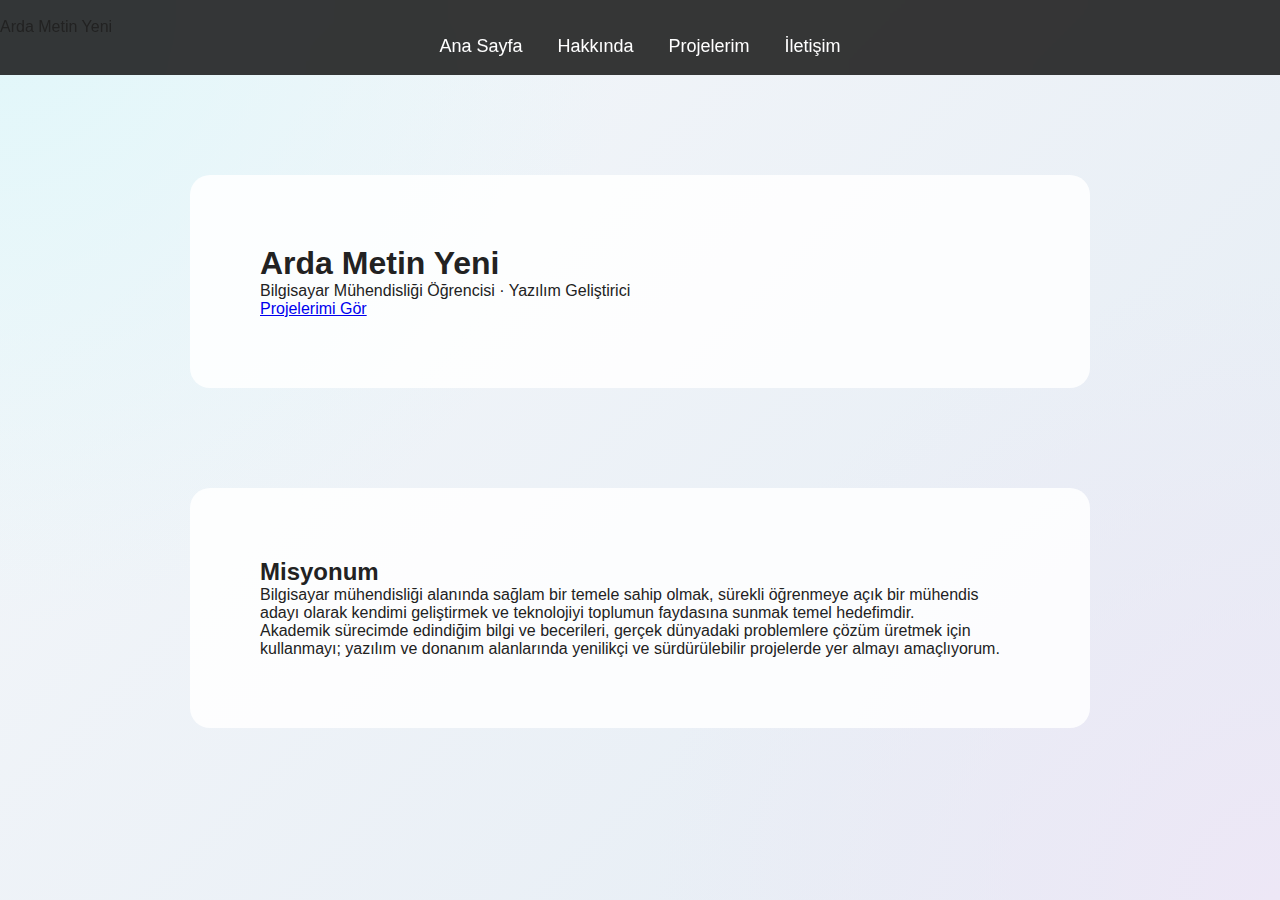
<file: index.html>
<!DOCTYPE html>
<html lang="tr">
<head>
    <meta charset="UTF-8">
    <meta name="viewport" content="width=device-width, initial-scale=1.0">

    <title>Ana Sayfa | Arda Metin Yeni</title>

    <!-- SEO -->
    <meta name="description" content="Arda Metin Yeni kişisel web sitesi. Bilgisayar mühendisliği öğrencisi, yazılım ve web projeleri.">

    <link rel="stylesheet" href="style.css">

    <!-- Font Awesome -->
    <link rel="stylesheet" href="https://cdnjs.cloudflare.com/ajax/libs/font-awesome/6.5.0/css/all.min.css">
</head>
<body>

    <!-- NAVBAR -->
    <nav class="navbar">
        <div class="nav-container">
            <span class="logo">Arda Metin Yeni</span>
            <ul class="nav-links">
                <li><a href="index.html" class="active">Ana Sayfa</a></li>
                <li><a href="hakkinda.html">Hakkında</a></li>
                <li><a href="projeler.html">Projelerim</a></li>
                <li><a href="iletisim.html">İletişim</a></li>
            </ul>
        </div>
    </nav>

    <!-- HERO -->
    <section class="hero">
        <h1>Arda Metin Yeni</h1>
        <p>Bilgisayar Mühendisliği Öğrencisi · Yazılım Geliştirici</p>
        <a href="projeler.html" class="hero-btn">Projelerimi Gör</a>
    </section>

    <!-- MİSYONUM -->
    <section id="misyonum" class="mission-section reveal">
        <div class="container">
            <h2>Misyonum</h2>
            <p>
                Bilgisayar mühendisliği alanında sağlam bir temele sahip olmak,
                sürekli öğrenmeye açık bir mühendis adayı olarak kendimi
                geliştirmek ve teknolojiyi toplumun faydasına sunmak
                temel hedefimdir.
            </p>
            <p>
                Akademik sürecimde edindiğim bilgi ve becerileri, gerçek
                dünyadaki problemlere çözüm üretmek için kullanmayı;
                yazılım ve donanım alanlarında yenilikçi ve sürdürülebilir
                projelerde yer almayı amaçlıyorum.
            </p>
        </div>
    </section>

    <script src="script.js"></script>
</body>
</html>
</file>
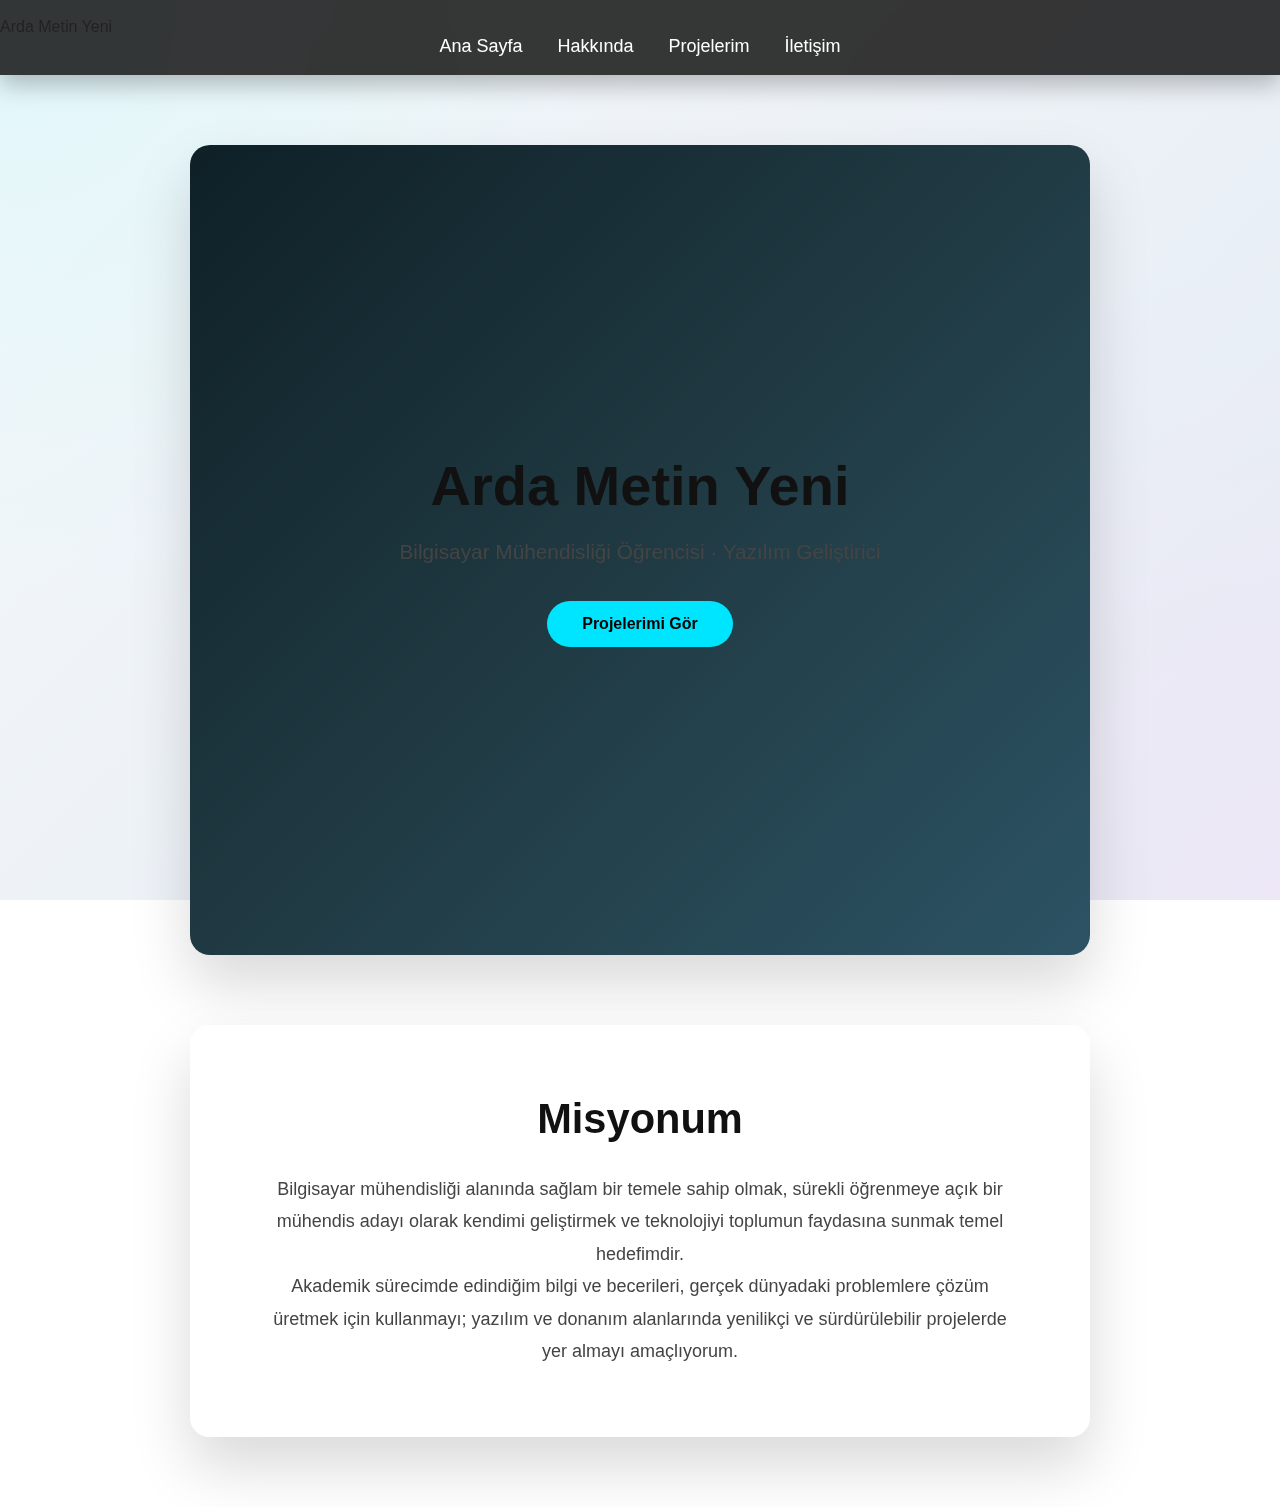
<file: kişisel web sitem/index.html>
<!DOCTYPE html>
<html lang="tr">
<head>
    <meta charset="UTF-8">
    <meta name="viewport" content="width=device-width, initial-scale=1.0">

    <title>Ana Sayfa | Arda Metin Yeni</title>

    <!-- SEO -->
    <meta name="description" content="Arda Metin Yeni kişisel web sitesi. Bilgisayar mühendisliği öğrencisi, yazılım ve web projeleri.">

    <link rel="stylesheet" href="style.css">

    <!-- Font Awesome -->
    <link rel="stylesheet" href="https://cdnjs.cloudflare.com/ajax/libs/font-awesome/6.5.0/css/all.min.css">
</head>
<body>

    <!-- NAVBAR -->
    <nav class="navbar">
        <div class="nav-container">
            <span class="logo">Arda Metin Yeni</span>
            <ul class="nav-links">
                <li><a href="index.html" class="active">Ana Sayfa</a></li>
                <li><a href="hakkinda.html">Hakkında</a></li>
                <li><a href="projeler.html">Projelerim</a></li>
                <li><a href="iletisim.html">İletişim</a></li>
            </ul>
        </div>
    </nav>

    <!-- HERO -->
    <section class="hero">
        <h1>Arda Metin Yeni</h1>
        <p>Bilgisayar Mühendisliği Öğrencisi · Yazılım Geliştirici</p>
        <a href="projeler.html" class="hero-btn">Projelerimi Gör</a>
    </section>

    <!-- MİSYONUM -->
    <section id="misyonum" class="mission-section reveal">
        <div class="container">
            <h2>Misyonum</h2>
            <p>
                Bilgisayar mühendisliği alanında sağlam bir temele sahip olmak,
                sürekli öğrenmeye açık bir mühendis adayı olarak kendimi
                geliştirmek ve teknolojiyi toplumun faydasına sunmak
                temel hedefimdir.
            </p>
            <p>
                Akademik sürecimde edindiğim bilgi ve becerileri, gerçek
                dünyadaki problemlere çözüm üretmek için kullanmayı;
                yazılım ve donanım alanlarında yenilikçi ve sürdürülebilir
                projelerde yer almayı amaçlıyorum.
            </p>
        </div>
    </section>

    <script src="script.js"></script>
</body>
</html>
</file>
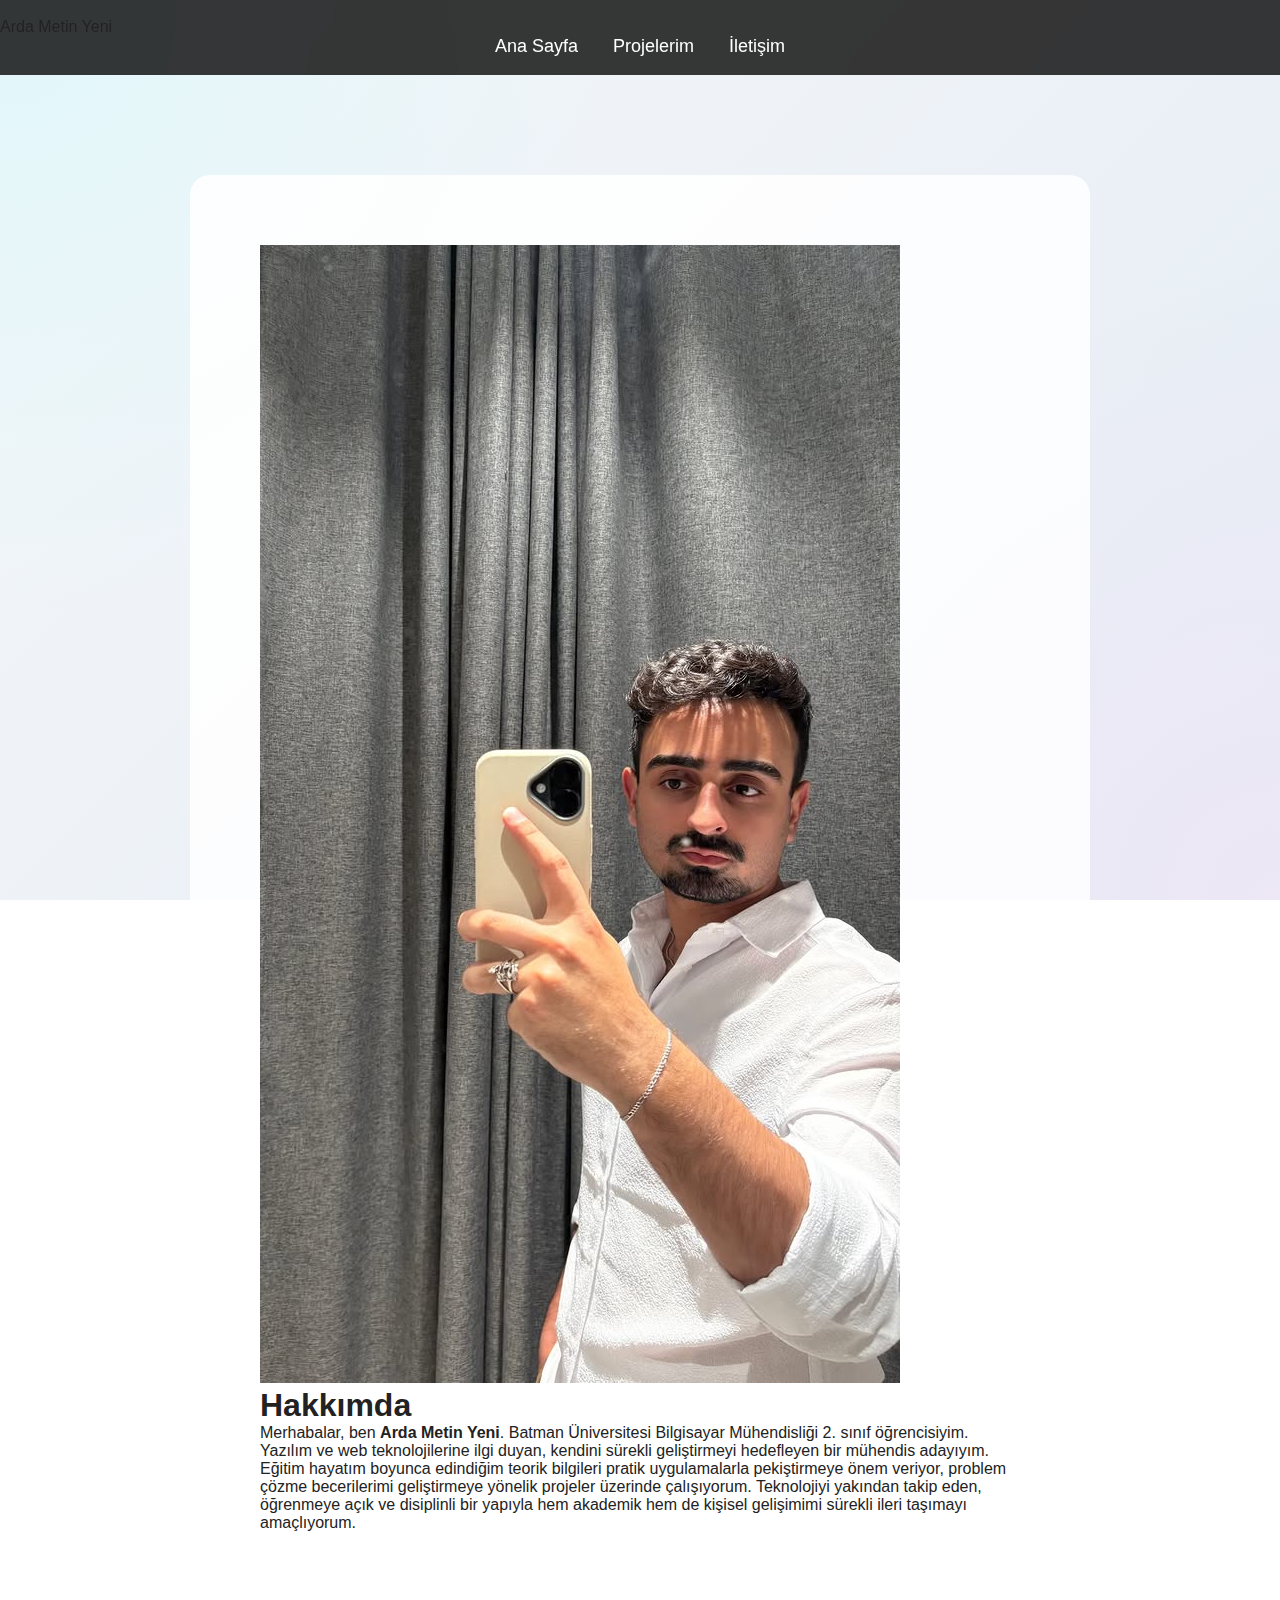
<file: hakkinda.html>
<!DOCTYPE html>
<html lang="tr">
<head>
    <meta charset="UTF-8">
    <meta name="viewport" content="width=device-width, initial-scale=1.0">
    <title>Hakkımda | Arda Metin Yeni</title>

    <!-- SEO -->
    <meta name="description" content="Arda Metin Yeni - Batman Üniversitesi Bilgisayar Mühendisliği öğrencisi. Yazılım ve web teknolojileriyle ilgilenmektedir.">

    <link rel="stylesheet" href="style.css">
</head>
<body>

    <!-- NAVBAR -->
    <nav class="navbar">
        <div class="nav-container">
            <span class="logo">Arda Metin Yeni</span>
            <ul class="nav-links">
                <li><a href="index.html">Ana Sayfa</a></li>
                <li><a href="projeler.html">Projelerim</a></li>
                <li><a href="iletisim.html">İletişim</a></li>
            </ul>
        </div>
    </nav>

    <div class="page-spacer"></div>

    <!-- ABOUT SECTION -->
    <section id="hakkinda" class="reveal">
        <div class="about-container">
            <img src="arda-foto-2.jpg
" alt="Arda Metin Yeni Profil Fotoğrafı" class="profil-resmi">

            <div class="about-text">
                <h1>Hakkımda</h1>
                <p>
                    Merhabalar, ben <strong>Arda Metin Yeni</strong>. Batman Üniversitesi
                    Bilgisayar Mühendisliği 2. sınıf öğrencisiyim. Yazılım ve web
                    teknolojilerine ilgi duyan, kendini sürekli geliştirmeyi hedefleyen
                    bir mühendis adayıyım.
                </p>
                <p>
                    Eğitim hayatım boyunca edindiğim teorik bilgileri pratik uygulamalarla
                    pekiştirmeye önem veriyor, problem çözme becerilerimi geliştirmeye
                    yönelik projeler üzerinde çalışıyorum. Teknolojiyi yakından takip
                    eden, öğrenmeye açık ve disiplinli bir yapıyla hem akademik hem de
                    kişisel gelişimimi sürekli ileri taşımayı amaçlıyorum.
                </p>
            </div>
        </div>
    </section>

    <script src="script.js"></script>
</body>
</html>
</file>
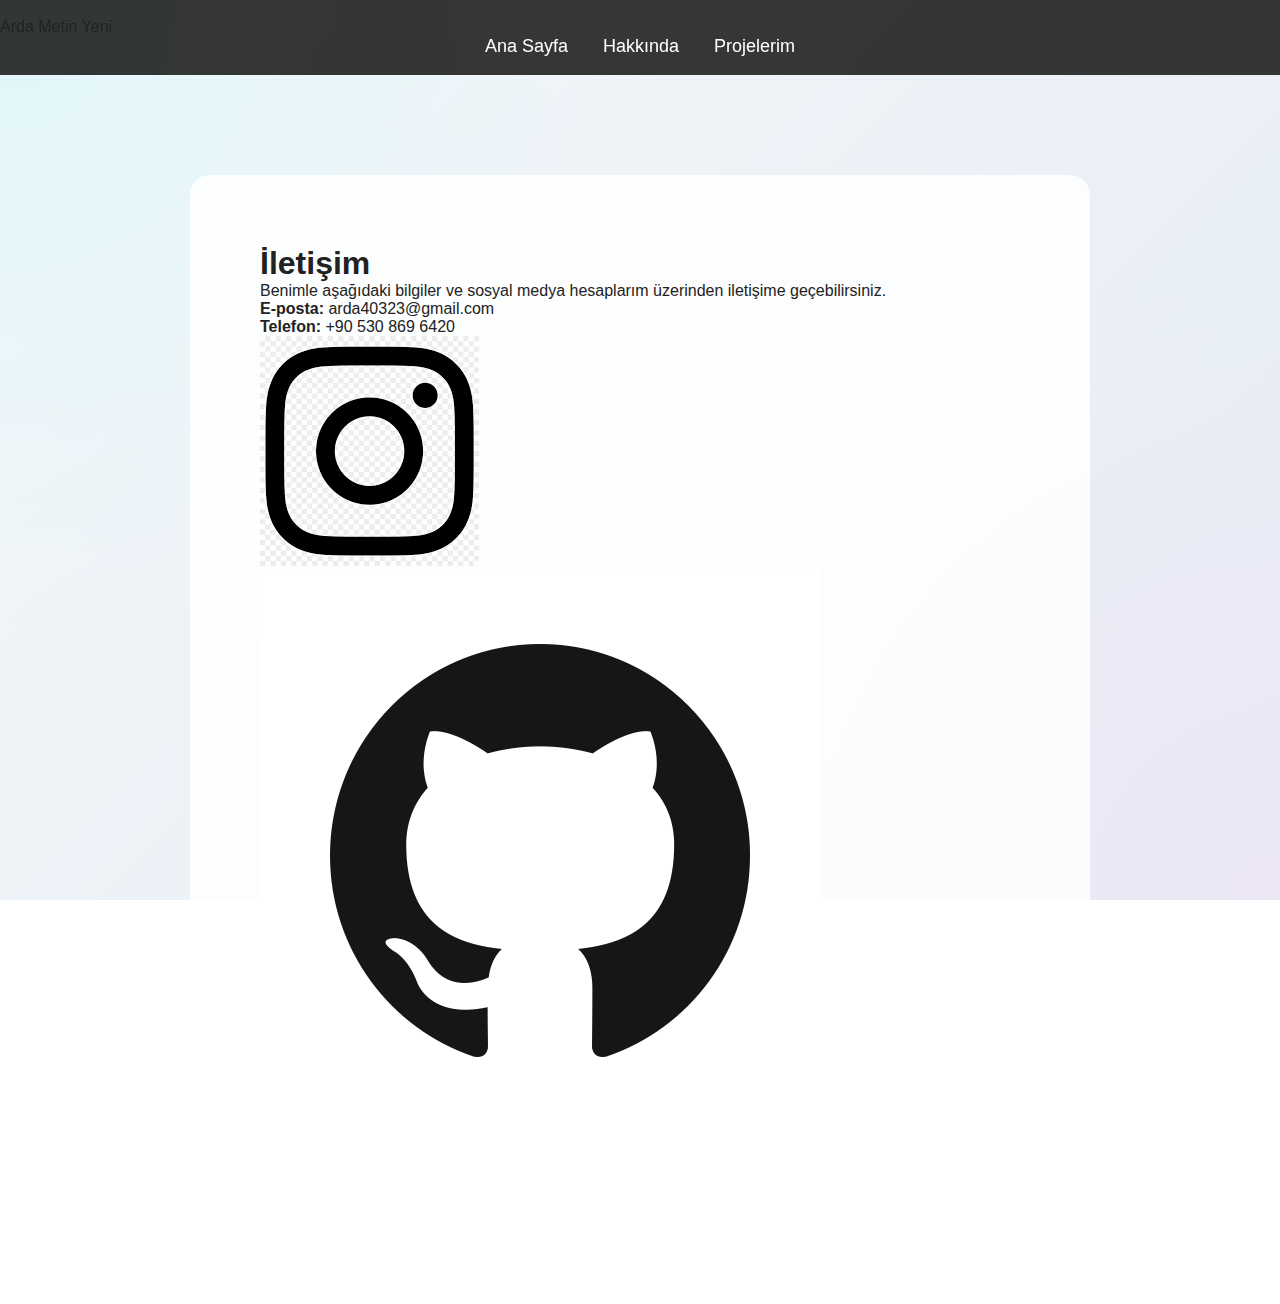
<file: iletisim.html>
<!DOCTYPE html>
<html lang="tr">
<head>
    <meta charset="UTF-8">
    <meta name="viewport" content="width=device-width, initial-scale=1.0">
    <title>İletişim | Arda Metin Yeni</title>

    <!-- SEO -->
    <meta name="description" content="Arda Metin Yeni ile iletişime geçin. Sosyal medya ve GitHub profilleri.">

    <link rel="stylesheet" href="style.css">
</head>
<body>

    <!-- NAVBAR -->
    <nav class="navbar">
        <div class="nav-container">
            <span class="logo">Arda Metin Yeni</span>
            <ul class="nav-links">
                <li><a href="index.html">Ana Sayfa</a></li>
                <li><a href="hakkinda.html">Hakkında</a></li>
                <li><a href="projeler.html">Projelerim</a></li>
            </ul>
        </div>
    </nav>

    <div class="page-spacer"></div>

    <!-- CONTACT SECTION -->
    <section id="iletisim" class="reveal">
        <div class="contact-container">
            <h1>İletişim</h1>

            <p class="contact-text">
                Benimle aşağıdaki bilgiler ve sosyal medya hesaplarım üzerinden
                iletişime geçebilirsiniz.
            </p>

            <div class="contact-info">
                <p><strong>E-posta:</strong> arda40323@gmail.com</p>
                <p><strong>Telefon:</strong> +90 530 869 6420</p>
            </div>

            <!-- SOSYAL MEDYA -->
            <div class="social-links">
                <a href="https://www.instagram.com/arrdametin/" target="_blank" class="social-icon" aria-label="Instagram">
                    <img src="insta- logo.png" alt="Instagram">
                </a>

                <a href="https://github.com/arrdametinn" target="_blank" class="social-icon" aria-label="GitHub">
                    <img src="git- logo.png" alt="GitHub">
                </a>
            </div>
        </div>
    </section>

    <script src="script.js"></script>
</body>
</html>
</file>
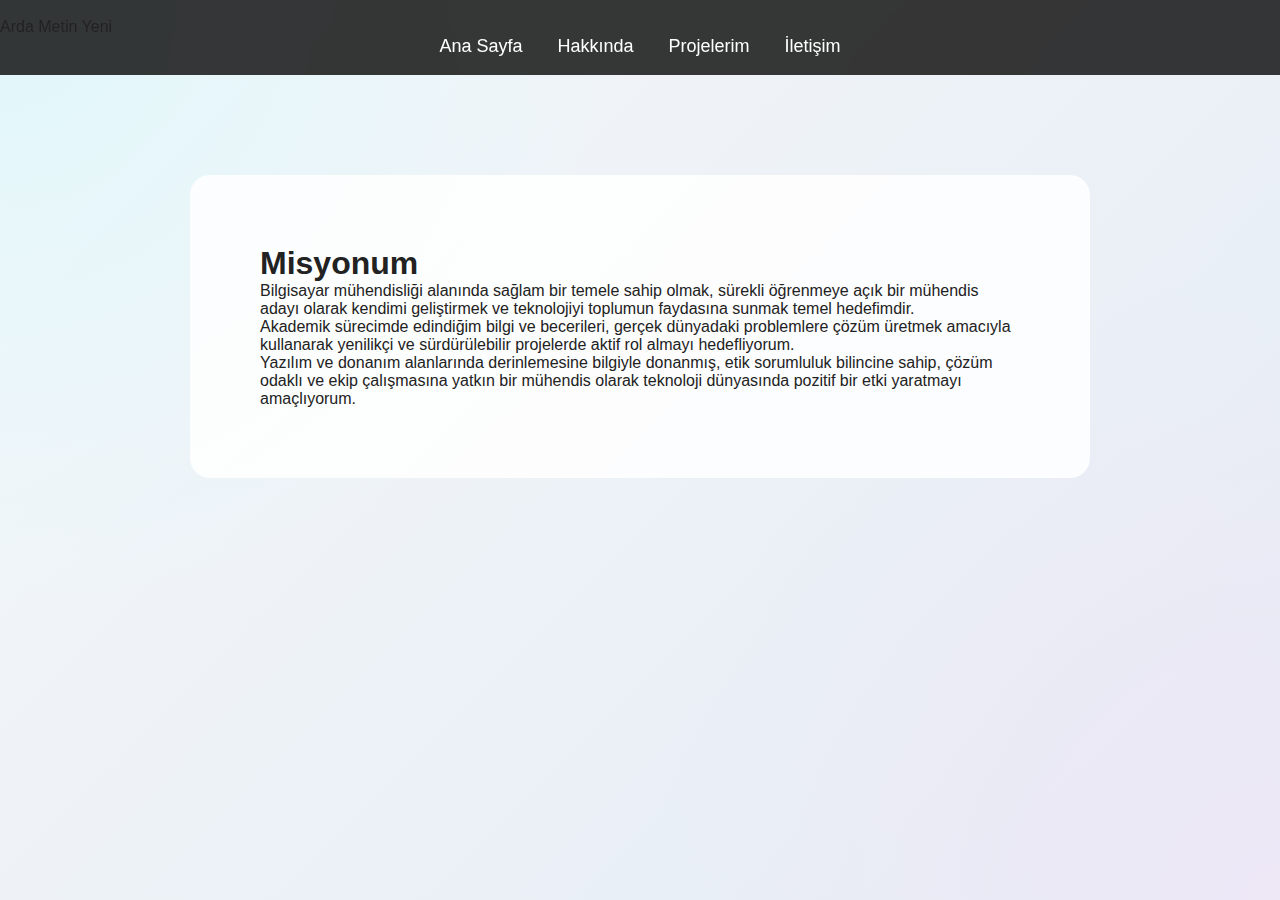
<file: misyonum.html>
<!DOCTYPE html>
<html lang="tr">
<head>
    <meta charset="UTF-8">
    <meta name="viewport" content="width=device-width, initial-scale=1.0">

    <title>Misyonum | Arda Metin Yeni</title>

    <!-- SEO -->
    <meta name="description" content="Arda Metin Yeni'nin misyonu. Bilgisayar mühendisliği, yazılım ve teknoloji alanındaki hedefleri.">

    <link rel="stylesheet" href="style.css">
</head>
<body>

    <!-- NAVBAR -->
    <nav class="navbar">
        <div class="nav-container">
            <span class="logo">Arda Metin Yeni</span>
            <ul class="nav-links">
                <li><a href="index.html">Ana Sayfa</a></li>
                <li><a href="hakkinda.html">Hakkında</a></li>
                <li><a href="projeler.html">Projelerim</a></li>
                <li><a href="iletisim.html">İletişim</a></li>
            </ul>
        </div>
    </nav>

    <div class="page-spacer"></div>

    <!-- MISSION SECTION -->
    <section class="mission-section reveal">
        <div class="mission-container">
            <h1 class="mission-title">Misyonum</h1>

            <p class="mission-text">
                Bilgisayar mühendisliği alanında sağlam bir temele sahip olmak,
                sürekli öğrenmeye açık bir mühendis adayı olarak kendimi
                geliştirmek ve teknolojiyi toplumun faydasına sunmak temel
                hedefimdir.
            </p>

            <p class="mission-text">
                Akademik sürecimde edindiğim bilgi ve becerileri, gerçek
                dünyadaki problemlere çözüm üretmek amacıyla kullanarak
                yenilikçi ve sürdürülebilir projelerde aktif rol almayı
                hedefliyorum.
            </p>

            <p class="mission-text">
                Yazılım ve donanım alanlarında derinlemesine bilgiyle
                donanmış, etik sorumluluk bilincine sahip, çözüm odaklı
                ve ekip çalışmasına yatkın bir mühendis olarak teknoloji
                dünyasında pozitif bir etki yaratmayı amaçlıyorum.
            </p>
        </div>
    </section>

    <script src="script.js"></script>
</body>
</html>
</file>
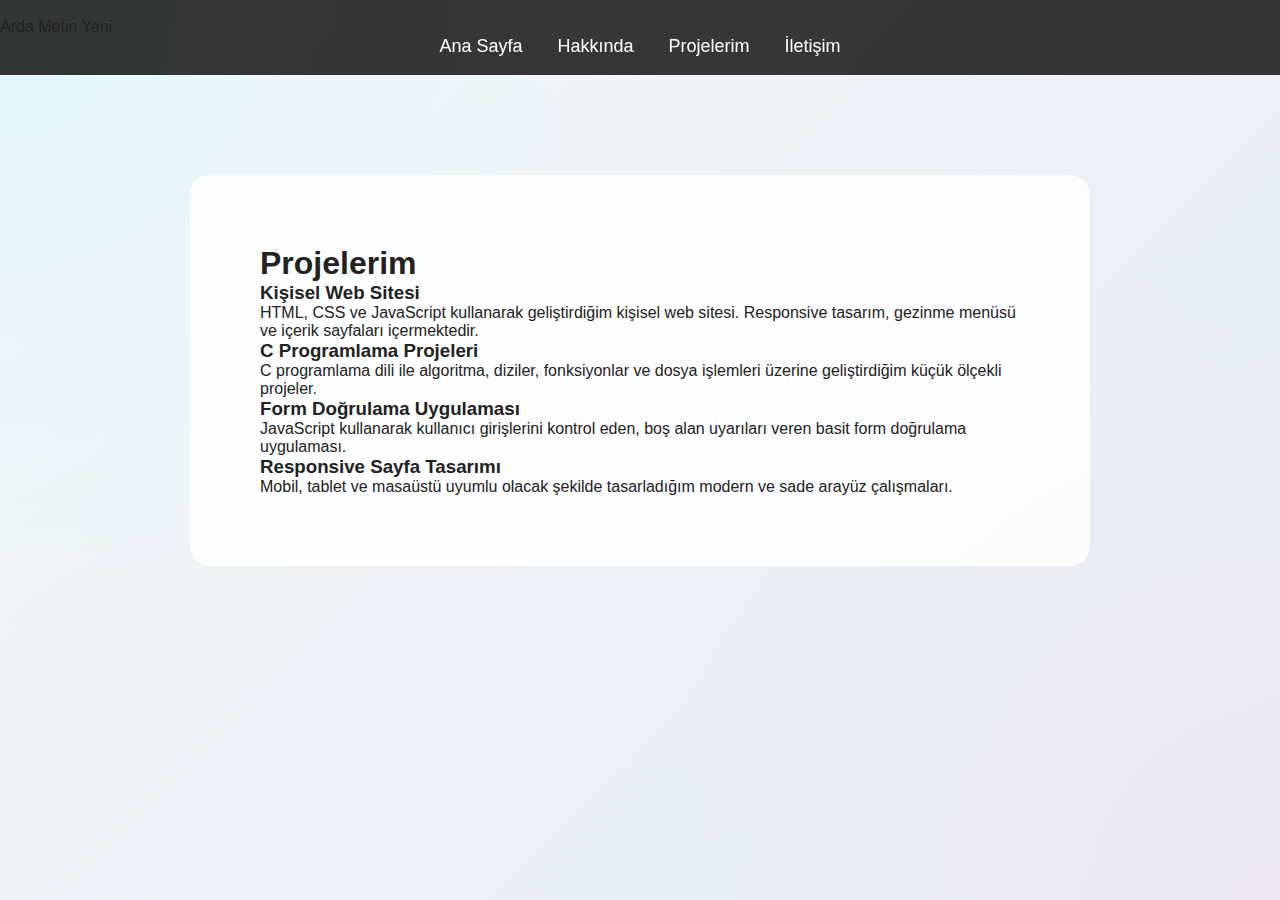
<file: projeler.html>
<!DOCTYPE html>
<html lang="tr">
<head>
    <meta charset="UTF-8">
    <meta name="viewport" content="width=device-width, initial-scale=1.0">

    <title>Projelerim | Arda Metin Yeni</title>

    <!-- SEO -->
    <meta name="description" content="Arda Metin Yeni'nin yazılım ve web alanında geliştirdiği projeler.">

    <link rel="stylesheet" href="style.css">
</head>
<body>

    <!-- NAVBAR -->
    <nav class="navbar">
        <div class="nav-container">
            <span class="logo">Arda Metin Yeni</span>
            <ul class="nav-links">
                <li><a href="index.html">Ana Sayfa</a></li>
                <li><a href="hakkinda.html">Hakkında</a></li>
                <li><a href="projeler.html" class="active">Projelerim</a></li>
                <li><a href="iletisim.html">İletişim</a></li>
            </ul>
        </div>
    </nav>

    <div class="page-spacer"></div>

    <!-- PROJELER -->
    <section id="projelerim" class="reveal projects-section">

        <h1>Projelerim</h1>

        <div class="project-card">
            <h3>Kişisel Web Sitesi</h3>
            <p>
                HTML, CSS ve JavaScript kullanarak geliştirdiğim kişisel web sitesi.
                Responsive tasarım, gezinme menüsü ve içerik sayfaları içermektedir.
            </p>
        </div>

        <div class="project-card">
            <h3>C Programlama Projeleri</h3>
            <p>
                C programlama dili ile algoritma, diziler, fonksiyonlar ve dosya işlemleri
                üzerine geliştirdiğim küçük ölçekli projeler.
            </p>
        </div>

        <div class="project-card">
            <h3>Form Doğrulama Uygulaması</h3>
            <p>
                JavaScript kullanarak kullanıcı girişlerini kontrol eden,
                boş alan uyarıları veren basit form doğrulama uygulaması.
            </p>
        </div>

        <div class="project-card">
            <h3>Responsive Sayfa Tasarımı</h3>
            <p>
                Mobil, tablet ve masaüstü uyumlu olacak şekilde tasarladığım
                modern ve sade arayüz çalışmaları.
            </p>
        </div>

    </section>

    <script src="script.js"></script>
</body>
</html>
</file>
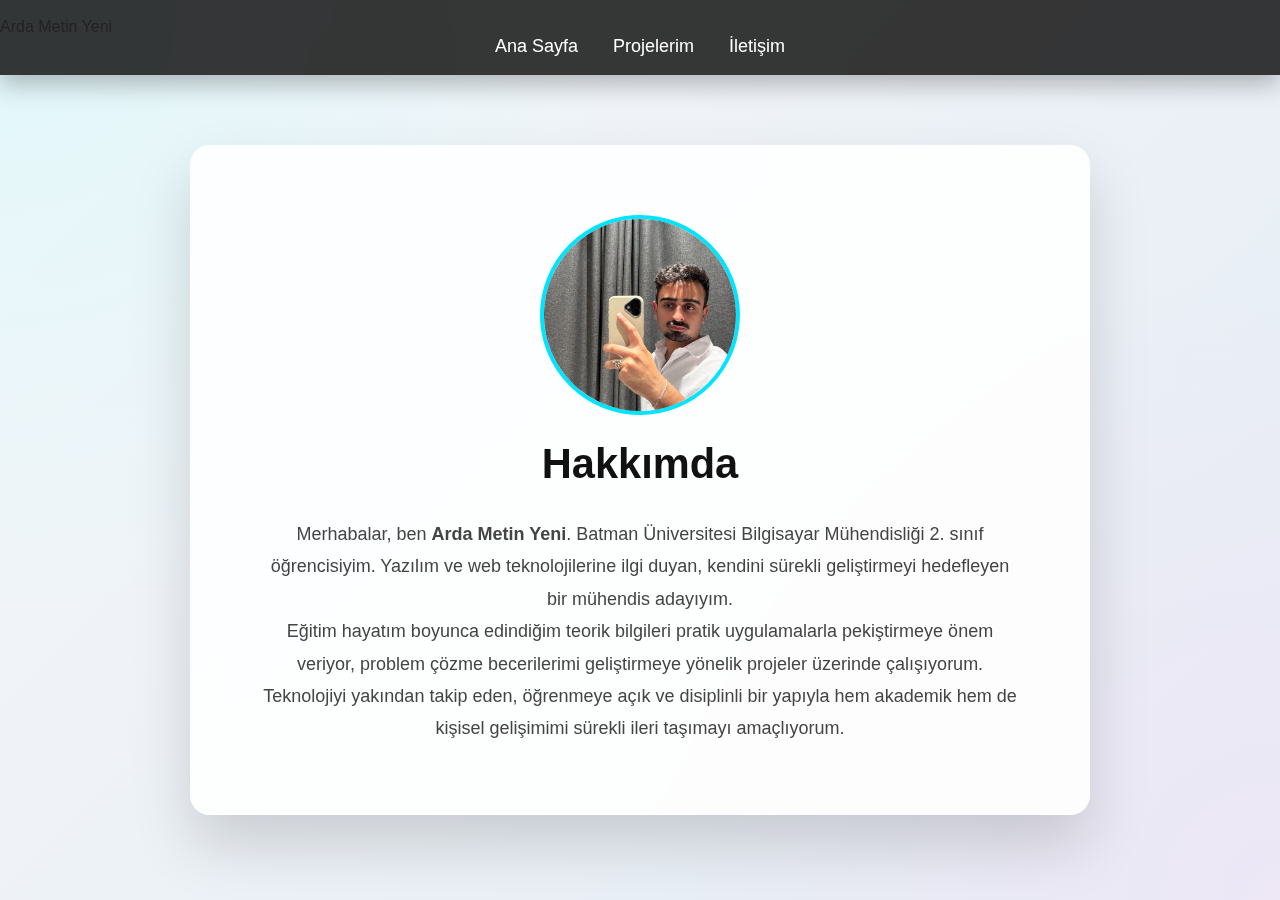
<file: kişisel web sitem/hakkinda.html>
<!DOCTYPE html>
<html lang="tr">
<head>
    <meta charset="UTF-8">
    <meta name="viewport" content="width=device-width, initial-scale=1.0">
    <title>Hakkımda | Arda Metin Yeni</title>

    <!-- SEO -->
    <meta name="description" content="Arda Metin Yeni - Batman Üniversitesi Bilgisayar Mühendisliği öğrencisi. Yazılım ve web teknolojileriyle ilgilenmektedir.">

    <link rel="stylesheet" href="style.css">
</head>
<body>

    <!-- NAVBAR -->
    <nav class="navbar">
        <div class="nav-container">
            <span class="logo">Arda Metin Yeni</span>
            <ul class="nav-links">
                <li><a href="index.html">Ana Sayfa</a></li>
                <li><a href="projeler.html">Projelerim</a></li>
                <li><a href="iletisim.html">İletişim</a></li>
            </ul>
        </div>
    </nav>

    <div class="page-spacer"></div>

    <!-- ABOUT SECTION -->
    <section id="hakkinda" class="reveal">
        <div class="about-container">
            <img src="arda foto 2.jpg" alt="Arda Metin Yeni Profil Fotoğrafı" class="profil-resmi">

            <div class="about-text">
                <h1>Hakkımda</h1>
                <p>
                    Merhabalar, ben <strong>Arda Metin Yeni</strong>. Batman Üniversitesi
                    Bilgisayar Mühendisliği 2. sınıf öğrencisiyim. Yazılım ve web
                    teknolojilerine ilgi duyan, kendini sürekli geliştirmeyi hedefleyen
                    bir mühendis adayıyım.
                </p>
                <p>
                    Eğitim hayatım boyunca edindiğim teorik bilgileri pratik uygulamalarla
                    pekiştirmeye önem veriyor, problem çözme becerilerimi geliştirmeye
                    yönelik projeler üzerinde çalışıyorum. Teknolojiyi yakından takip
                    eden, öğrenmeye açık ve disiplinli bir yapıyla hem akademik hem de
                    kişisel gelişimimi sürekli ileri taşımayı amaçlıyorum.
                </p>
            </div>
        </div>
    </section>

    <script src="script.js"></script>
</body>
</html>
</file>
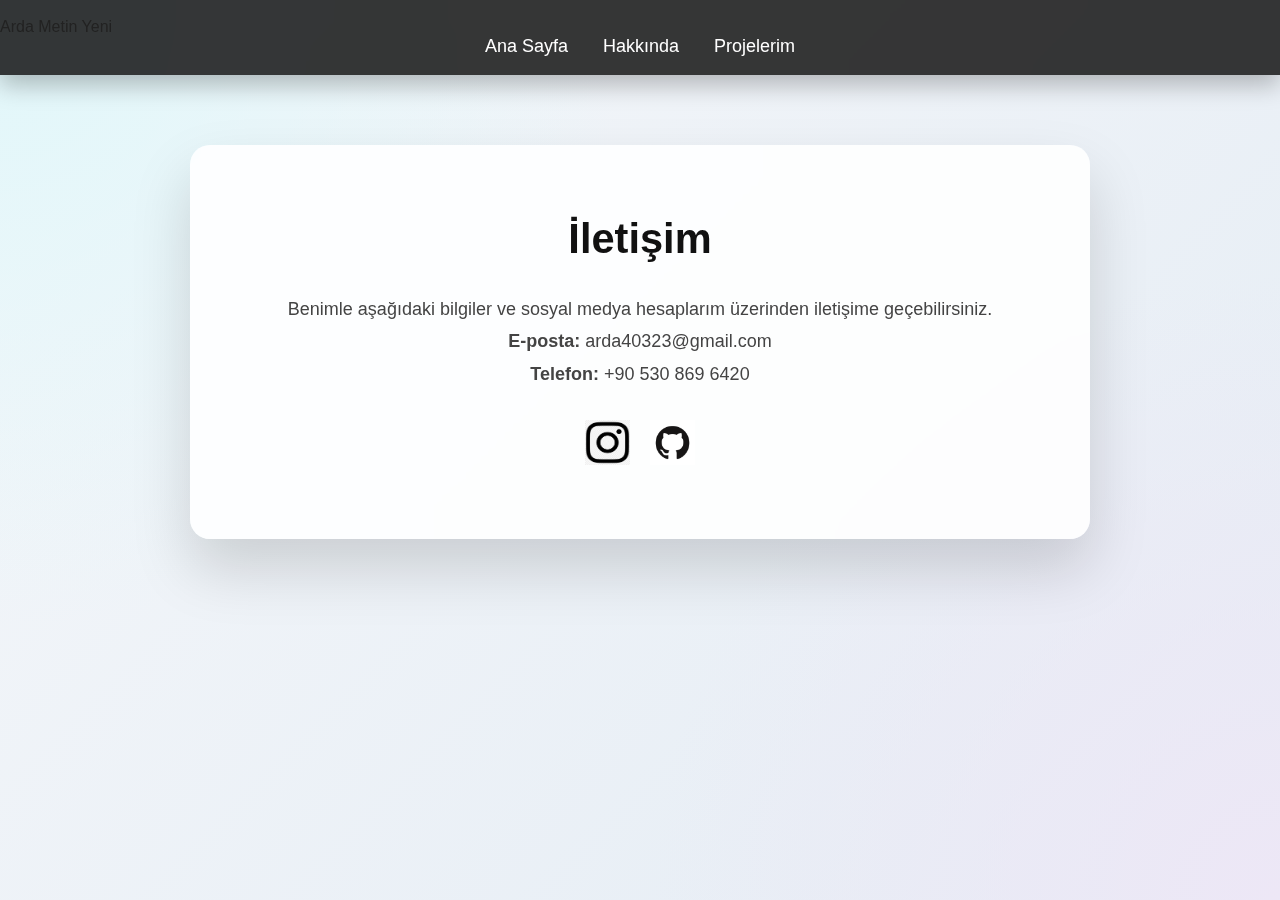
<file: kişisel web sitem/iletisim.html>
<!DOCTYPE html>
<html lang="tr">
<head>
    <meta charset="UTF-8">
    <meta name="viewport" content="width=device-width, initial-scale=1.0">
    <title>İletişim | Arda Metin Yeni</title>

    <!-- SEO -->
    <meta name="description" content="Arda Metin Yeni ile iletişime geçin. Sosyal medya ve GitHub profilleri.">

    <link rel="stylesheet" href="style.css">
</head>
<body>

    <!-- NAVBAR -->
    <nav class="navbar">
        <div class="nav-container">
            <span class="logo">Arda Metin Yeni</span>
            <ul class="nav-links">
                <li><a href="index.html">Ana Sayfa</a></li>
                <li><a href="hakkinda.html">Hakkında</a></li>
                <li><a href="projeler.html">Projelerim</a></li>
            </ul>
        </div>
    </nav>

    <div class="page-spacer"></div>

    <!-- CONTACT SECTION -->
    <section id="iletisim" class="reveal">
        <div class="contact-container">
            <h1>İletişim</h1>

            <p class="contact-text">
                Benimle aşağıdaki bilgiler ve sosyal medya hesaplarım üzerinden
                iletişime geçebilirsiniz.
            </p>

            <div class="contact-info">
                <p><strong>E-posta:</strong> arda40323@gmail.com</p>
                <p><strong>Telefon:</strong> +90 530 869 6420</p>
            </div>

            <!-- SOSYAL MEDYA -->
            <div class="social-links">
                <a href="https://www.instagram.com/arrdametin/" target="_blank" class="social-icon" aria-label="Instagram">
                    <img src="insta logo.png" alt="Instagram">
                </a>

                <a href="https://github.com/arrdametinn" target="_blank" class="social-icon" aria-label="GitHub">
                    <img src="git logo.png" alt="GitHub">
                </a>
            </div>
        </div>
    </section>

    <script src="script.js"></script>
</body>
</html>
</file>
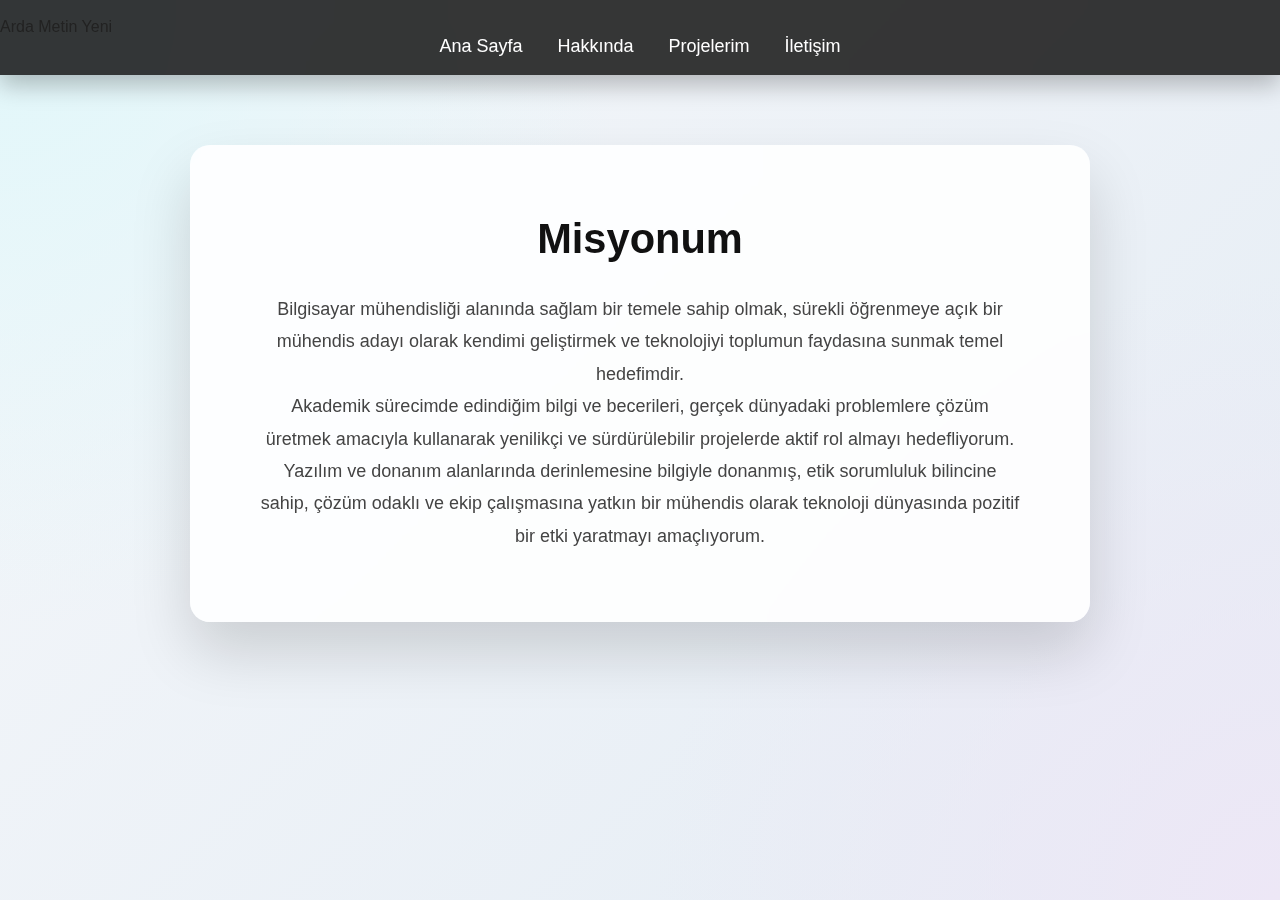
<file: kişisel web sitem/misyonum.html>
<!DOCTYPE html>
<html lang="tr">
<head>
    <meta charset="UTF-8">
    <meta name="viewport" content="width=device-width, initial-scale=1.0">

    <title>Misyonum | Arda Metin Yeni</title>

    <!-- SEO -->
    <meta name="description" content="Arda Metin Yeni'nin misyonu. Bilgisayar mühendisliği, yazılım ve teknoloji alanındaki hedefleri.">

    <link rel="stylesheet" href="style.css">
</head>
<body>

    <!-- NAVBAR -->
    <nav class="navbar">
        <div class="nav-container">
            <span class="logo">Arda Metin Yeni</span>
            <ul class="nav-links">
                <li><a href="index.html">Ana Sayfa</a></li>
                <li><a href="hakkinda.html">Hakkında</a></li>
                <li><a href="projeler.html">Projelerim</a></li>
                <li><a href="iletisim.html">İletişim</a></li>
            </ul>
        </div>
    </nav>

    <div class="page-spacer"></div>

    <!-- MISSION SECTION -->
    <section class="mission-section reveal">
        <div class="mission-container">
            <h1 class="mission-title">Misyonum</h1>

            <p class="mission-text">
                Bilgisayar mühendisliği alanında sağlam bir temele sahip olmak,
                sürekli öğrenmeye açık bir mühendis adayı olarak kendimi
                geliştirmek ve teknolojiyi toplumun faydasına sunmak temel
                hedefimdir.
            </p>

            <p class="mission-text">
                Akademik sürecimde edindiğim bilgi ve becerileri, gerçek
                dünyadaki problemlere çözüm üretmek amacıyla kullanarak
                yenilikçi ve sürdürülebilir projelerde aktif rol almayı
                hedefliyorum.
            </p>

            <p class="mission-text">
                Yazılım ve donanım alanlarında derinlemesine bilgiyle
                donanmış, etik sorumluluk bilincine sahip, çözüm odaklı
                ve ekip çalışmasına yatkın bir mühendis olarak teknoloji
                dünyasında pozitif bir etki yaratmayı amaçlıyorum.
            </p>
        </div>
    </section>

    <script src="script.js"></script>
</body>
</html>
</file>
<file: style.css>
/* RESET */
* {
    margin: 0;
    padding: 0;
    box-sizing: border-box;
}

/* BODY */
body {
    font-family: 'Segoe UI', Tahoma, Geneva, Verdana, sans-serif;
    min-height: 100vh;
    color: #222;
    background:
        radial-gradient(circle at top left, #e0f7fa, transparent 40%),
        radial-gradient(circle at bottom right, #ede7f6, transparent 40%),
        linear-gradient(135deg, #f5f7fa, #e4ecf4);
    background-attachment: fixed;
}

/* NAVBAR */
nav {
    position: sticky;
    top: 0;
    z-index: 1000;
    background: rgba(20, 20, 20, 0.85);
    backdrop-filter: blur(10px);
    padding: 18px 0;
}

nav ul {
    list-style: none;
    display: flex;
    justify-content: center;
    gap: 35px;
}

nav ul li a {
    color: #fff;
    text-decoration: none;
    font-size: 18px;
}

/* SECTION */
section {
    max-width: 900px;
    margin: 100px auto;
    padding: 70px;
    background: rgba(255, 255, 255, 0.85);
    border-radius: 20px;
}
</file>
<file: kişisel web sitem/style.css>
/* RESET */
* {
    margin: 0;
    padding: 0;
    box-sizing: border-box;
}

/* BODY – MODERN ARKA PLAN */
body {
    font-family: 'Segoe UI', Tahoma, Geneva, Verdana, sans-serif;
    min-height: 100vh;
    color: #222;
    background:
        radial-gradient(circle at top left, #e0f7fa, transparent 40%),
        radial-gradient(circle at bottom right, #ede7f6, transparent 40%),
        linear-gradient(135deg, #f5f7fa, #e4ecf4);
    background-attachment: fixed;
}

/* NAVBAR */
nav {
    position: sticky;
    top: 0;
    z-index: 1000;
    background: rgba(20, 20, 20, 0.85);
    backdrop-filter: blur(10px);
    padding: 18px 0;
    box-shadow: 0 10px 25px rgba(0,0,0,0.25);
}

nav ul {
    list-style: none;
    display: flex;
    justify-content: center;
    gap: 35px;
}

nav ul li a {
    color: #fff;
    text-decoration: none;
    font-size: 18px;
    position: relative;
    transition: color 0.3s ease;
}

nav ul li a::after {
    content: "";
    position: absolute;
    left: 0;
    bottom: -6px;
    width: 0;
    height: 2px;
    background: #00e5ff;
    transition: width 0.3s ease;
}

nav ul li a:hover {
    color: #00e5ff;
}

nav ul li a:hover::after {
    width: 100%;
}

/* HERO */
.hero {
    height: 90vh;
    display: flex;
    flex-direction: column;
    justify-content: center;
    align-items: center;
    text-align: center;
    background: linear-gradient(135deg, #0f2027, #203a43, #2c5364);
    color: white;
}

.hero h1 {
    font-size: 3.5em;
    margin-bottom: 15px;
}

.hero p {
    font-size: 1.3em;
    margin-bottom: 30px;
}

.hero-btn {
    padding: 14px 35px;
    background: #00e5ff;
    color: #000;
    text-decoration: none;
    border-radius: 30px;
    font-weight: bold;
    transition: 0.3s;
}

.hero-btn:hover {
    background: white;
    transform: scale(1.05);
}

/* GENEL SECTION */
section {
    max-width: 900px;
    margin: 70px auto;
    padding: 70px;
    background: rgba(255, 255, 255, 0.88);
    backdrop-filter: blur(14px);
    border-radius: 20px;
    box-shadow: 0 30px 60px rgba(0,0,0,0.15);
}

/* BAŞLIKLAR */
section h1, section h2 {
    text-align: center;
    font-size: 2.6em;
    margin-bottom: 30px;
    color: #111;
}

/* METİN */
section p {
    font-size: 18px;
    line-height: 1.8;
    color: #444;
    text-align: center;
}

/* PROFİL */
.profil-resmi {
    width: 200px;
    height: 200px;
    border-radius: 50%;
    object-fit: cover;
    display: block;
    margin: 0 auto 25px;
    border: 4px solid #00e5ff;
}

/* PROJELER */
#projelerim {
    display: flex;
    flex-direction: column;
    gap: 25px;
}

.project-card {
    background: linear-gradient(135deg, #ffffff, #f3f7ff);
    padding: 30px;
    border-radius: 16px;
    box-shadow: 0 15px 30px rgba(0,0,0,0.12);
    transition: transform 0.3s ease, box-shadow 0.3s ease;
}

.project-card h3 {
    margin-bottom: 10px;
    color: #0d47a1;
}

.project-card p {
    text-align: left;
    font-size: 16px;
}

.project-card:hover {
    transform: translateY(-8px);
    box-shadow: 0 25px 50px rgba(0,0,0,0.2);
}

/* SOSYAL */
.social-links {
    margin-top: 30px;
    display: flex;
    justify-content: center;
    gap: 20px;
}

.social-icon img {
    width: 45px;
    height: 45px;
    transition: transform 0.3s ease;
}

.social-icon:hover img {
    transform: scale(1.2);
}

/* SCROLL ANİMASYONU */
.reveal {
    opacity: 0;
    transform: translateY(40px);
    transition: 0.8s ease;
}

.reveal.active {
    opacity: 1;
    transform: translateY(0);
}

/* RESPONSIVE */
@media (max-width: 768px) {
    nav ul {
        flex-direction: column;
        gap: 15px;
    }

    section {
        margin: 40px 15px;
        padding: 40px;
    }
}

/* DARK MODE */
body.dark {
    background: #0f172a;
    color: #e5e7eb;
}

body.dark section {
    background: rgba(30, 41, 59, 0.9);
}

body.dark nav {
    background: rgba(0,0,0,0.9);
}
/* HIZLI REVEAL ANİMASYONU */
.reveal {
    opacity: 0;
    transform: translateY(15px);
    transition: 0.3s ease-out;
}

.reveal.active {
    opacity: 1;
    transform: translateY(0);
}
/* SAYFA GEÇİŞ ANİMASYONLARINI KAPAT */
.reveal {
    opacity: 1 !important;
    transform: none !important;
    transition: none !important;
}

/* SADECE PROJE KARTLARI ANİMASYONLU */
.project-card {
    opacity: 0;
    transform: translateY(20px);
    animation: projectFade 0.4s ease forwards;
}

/* PROJELER ANİMASYONU */
@keyframes projectFade {
    to {
        opacity: 1;
        transform: translateY(0);
    }
}
</file>
